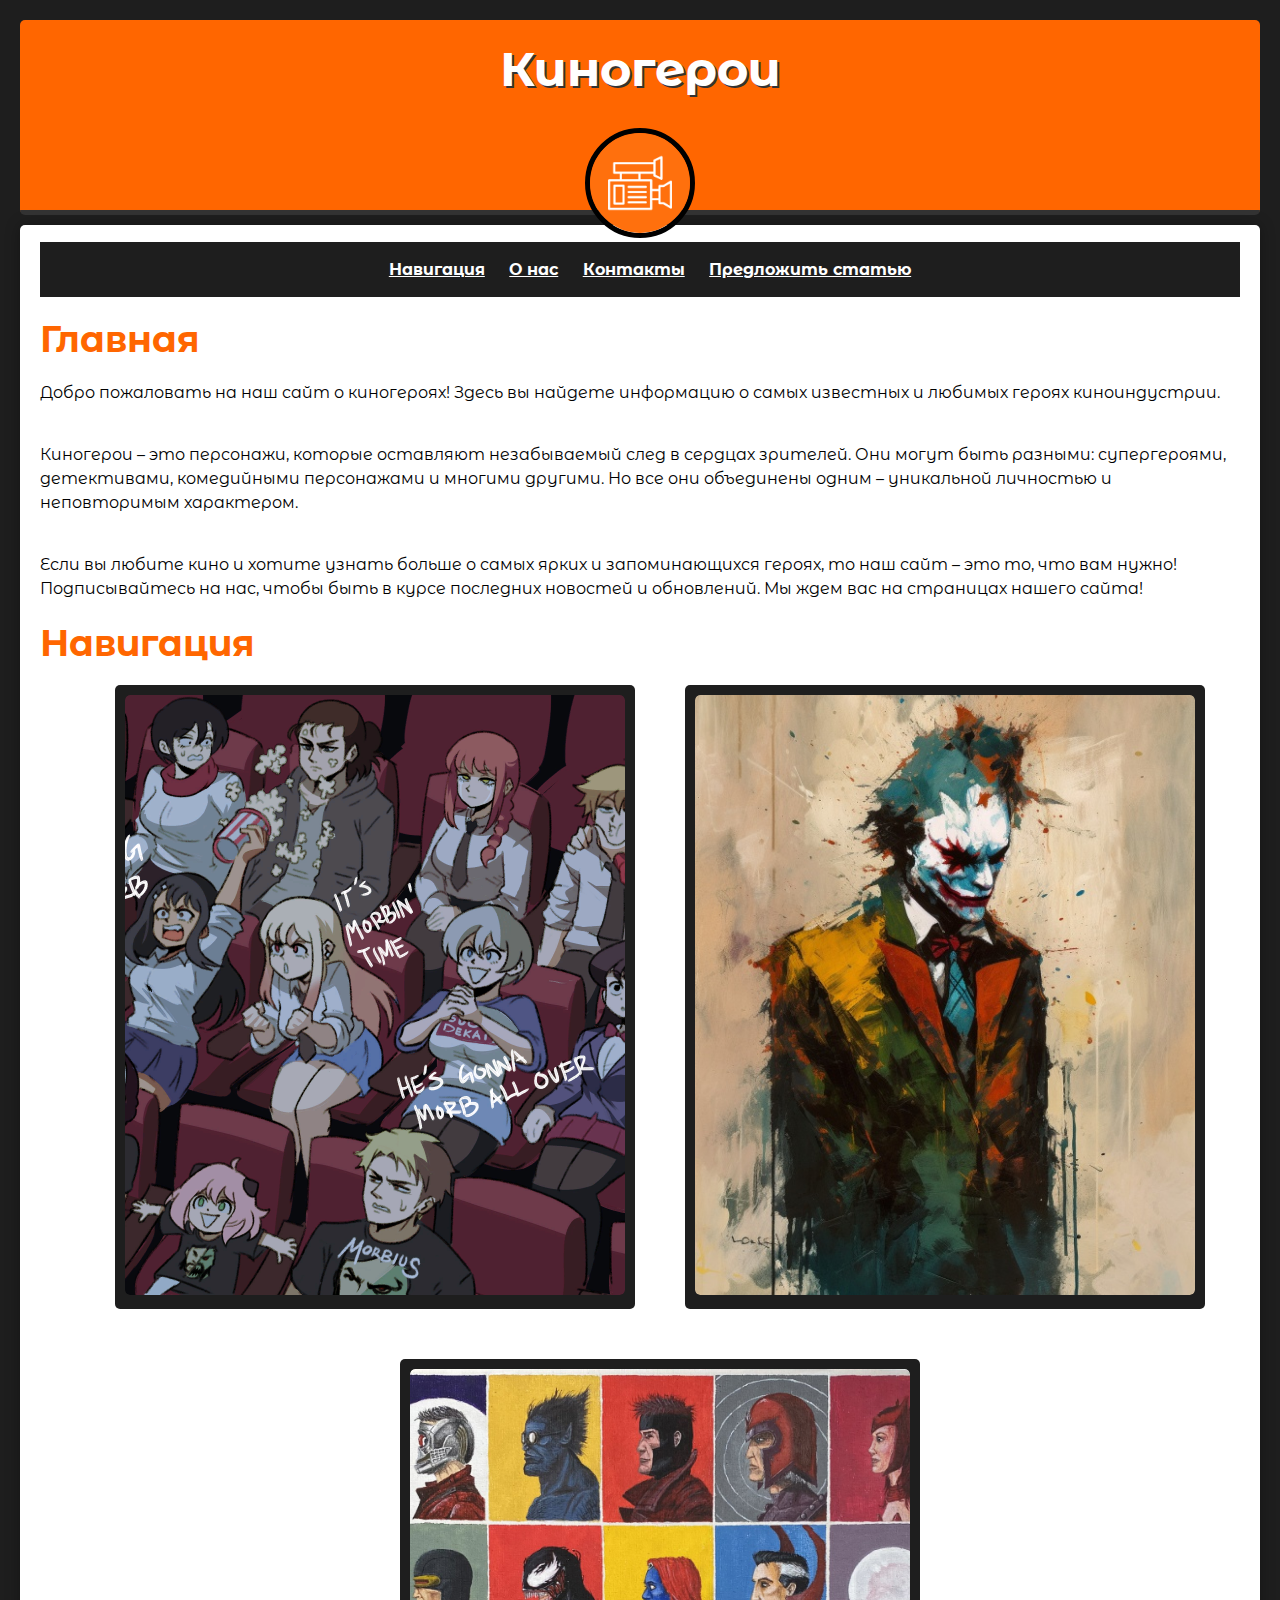
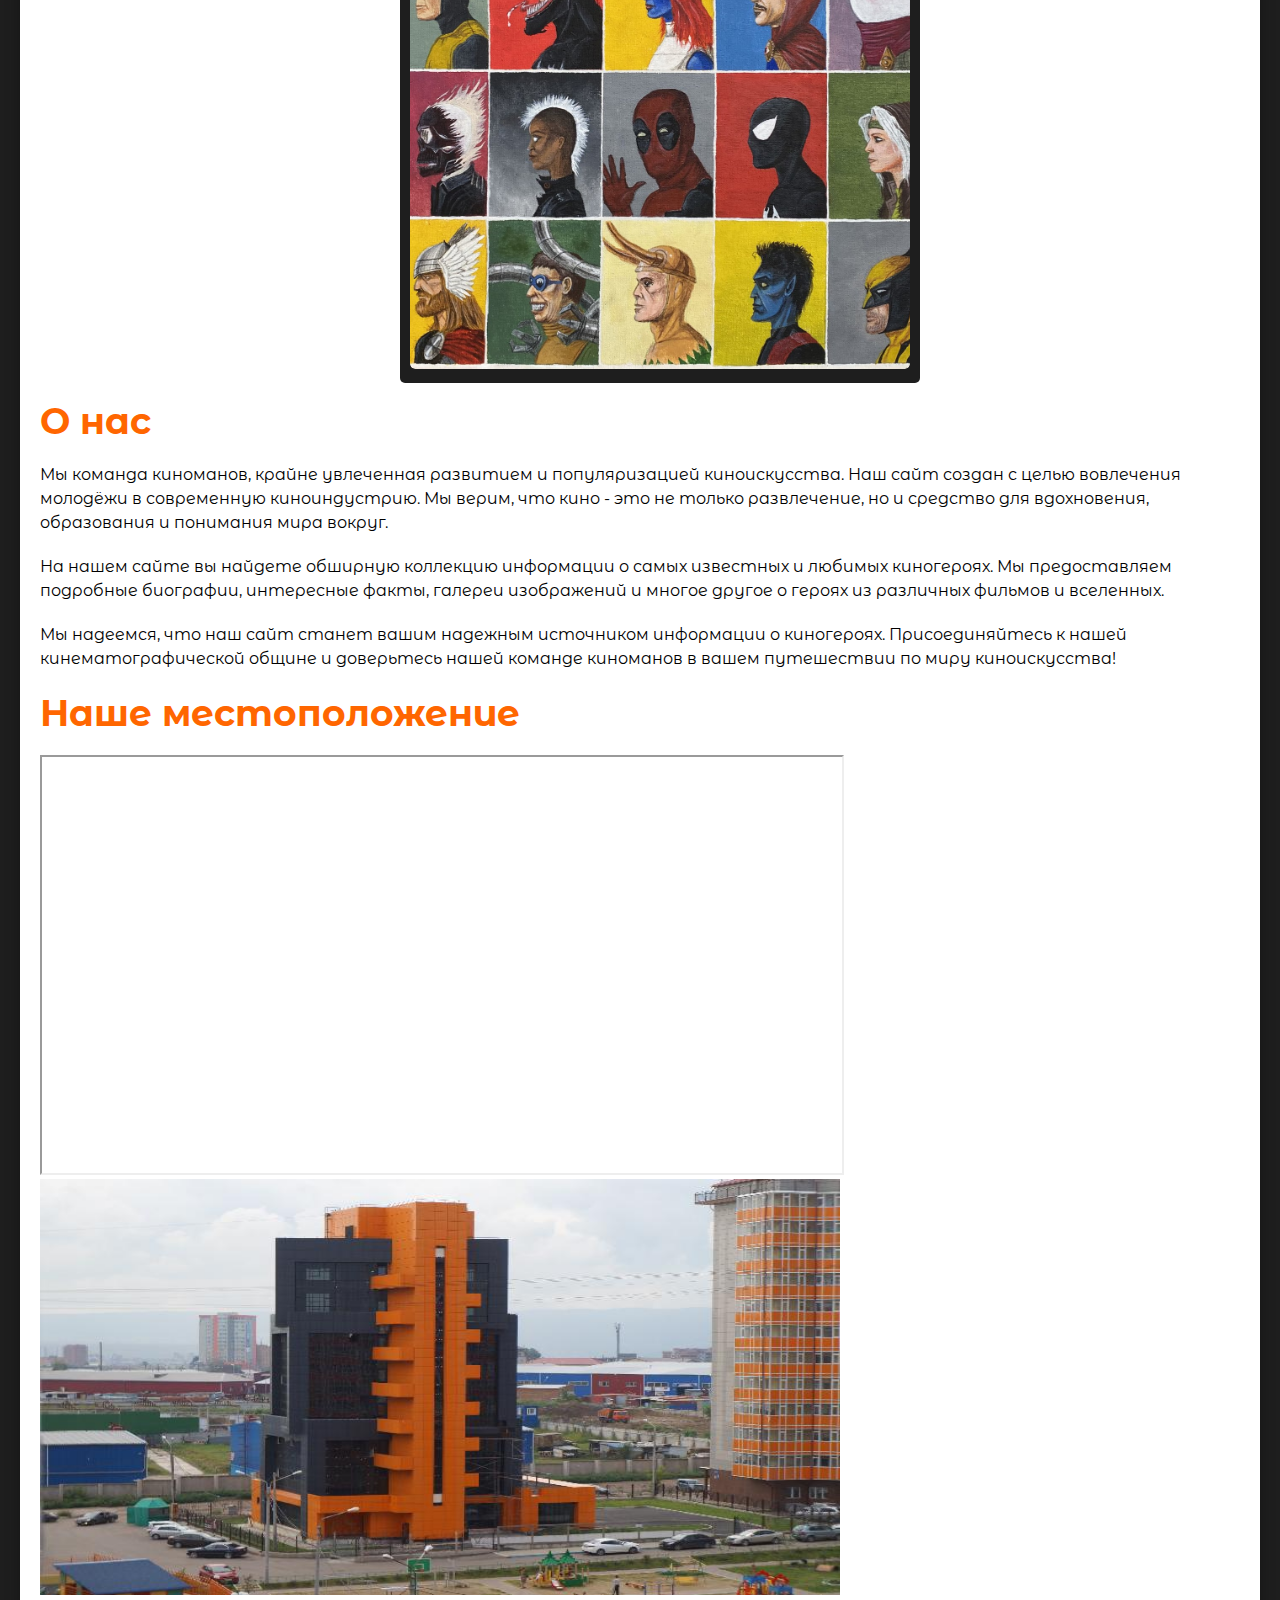
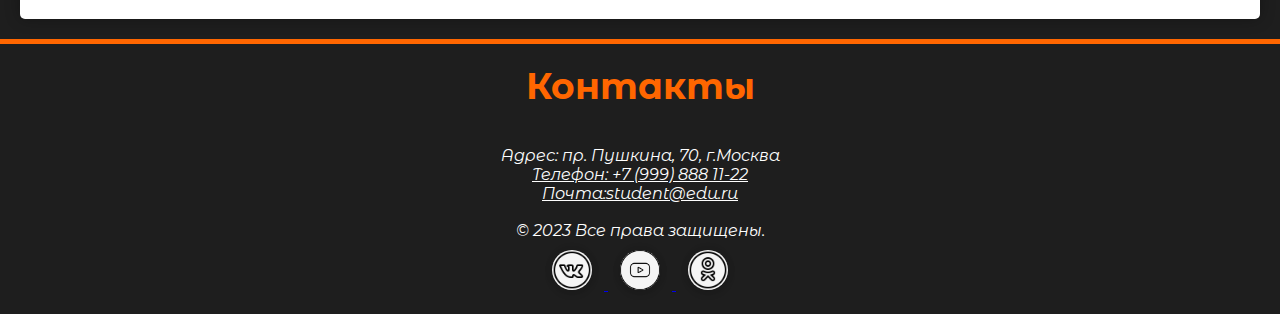
<file: index.html>
<!DOCTYPE html>
<html lang="ru">
<head>
    <meta charset="UTF-8">
    <link rel ="stylesheet" href="css/index.css">
    <link rel="icon" href="img/icons/logo.png" type="image/png">
    <link rel="preconnect" href="https://fonts.googleapis.com">
    <link rel="preconnect" href="https://fonts.gstatic.com" crossorigin>
    <link href="https://fonts.googleapis.com/css2?family=Montserrat+Alternates:wght@300&display=swap" rel="stylesheet">
    <title>Киногерои</title>
</head>
<body>
    <header>
        <h1> <a name = "Main"> Киногерои</a></h1>
        <img src = "img/icons/logo.png">
        <nav>
            <ul>
                <li><a href="#Movie heroes">Навигация</a></li>
                <li><a href="#About us">О нас</a></li>
                <li><a href="#Contacts">Контакты</a></li>
                <li><a href="NewForm.html">Предложить статью</a></li>
            </ul>
        </nav>
    </header>
    <main>
        <br>
        <br>
        <br>
        <br>
        <section>
            <h2> Главная </h2>
            <p> Добро пожаловать на наш сайт о киногероях! Здесь вы найдете информацию о самых известных и любимых героях киноиндустрии.</p>
            <br>
            <p>Киногерои – это персонажи, которые оставляют незабываемый след в сердцах зрителей. Они могут быть разными: супергероями, детективами, комедийными персонажами и многими другими. Но все они объединены одним – уникальной личностью и неповторимым характером.</p>
            <br>
            <p>Если вы любите кино и хотите узнать больше о самых ярких и запоминающихся героях, то наш сайт – это то, что вам нужно! Подписывайтесь на нас, чтобы быть в курсе последних новостей и обновлений. Мы ждем вас на страницах нашего сайта!</p>
        </section>
        <h2 name="Movie heroes"><a name="Movie heroes">Навигация</a></h2>
        <section>
            <div class="movie-list">
                <ul>
                    <li>
                        <article class="card">
                            <img src="img/pictures/Forum.png" alt="Профессор Мориарти">
                            <div class="card-description">
                                <h3>Форум</h3>
                                <p>На нашем real-time форуме вы найдёте сотни киноманов-единомышленников. Присоединяйтесь!</p>
                                <a href="Forum.html">На форум</a>
                            </div>
                        </article>
                    </li>
                    <li>
                        <article class="card">
                            <img src="img/pictures/Jokerprev.jpg" alt="Форум">
                            <div class="card-description">
                                <h3>Джокер</h3>
                                <p>Безумный маньяк, кровавый убийца или герой не брезгующий запачкать руки в крови.</p>
                                <a href="Joker.html">К статье</a>
                            </div>
                        </article>
                    </li>
                    <li>
                        <article class="card">
                            <img src="img/pictures/Galery.jpg" alt="Безумный Макс">
                            <div class="card-description">
                                <h3>Галерея</h3>
                                <p>Посетите нашу галерею и насладитесь самыми красочными кадрами с вашими любимыми киногероями.</p>
                                <a href="Galery.html">В галерею</a>
                            </div>
                        </article>
                    </li>
                </ul>
            </div>
        </section>
        <section>
            <h2> <a name = "About us"> О нас</a></h2>
            <article>
                <p>Мы команда киноманов, крайне увлеченная развитием и популяризацией киноискусства. Наш сайт создан с целью вовлечения молодёжи в современную киноиндустрию. Мы верим, что кино - это не только развлечение, но и средство для вдохновения, образования и понимания мира вокруг.</p>
            </article>
            <article>
                <p>На нашем сайте вы найдете обширную коллекцию информации о самых известных и любимых киногероях. Мы предоставляем подробные биографии, интересные факты, галереи изображений и многое другое о героях из различных фильмов и вселенных.</p>
            </article>
            <article>
                <p>Мы надеемся, что наш сайт станет вашим надежным источником информации о киногероях. Присоединяйтесь к нашей кинематографической общине и доверьтесь нашей команде киноманов в вашем путешествии по миру киноискусства!</p>
            </article>
        </section>
        <div class="location-block">
            <section>
                <h2> Наше местоположение</h2>
                <iframe src="https://www.google.com/maps/embed?pb=!1m18!1m12!1m3!1d2996.269562729913!2d-73.98680638458323!3d40.758966279325604!2m3!1f0!2f0!3f0!3m2!1i1024!2i768!4f13.1!3m3!1m2!1s0x89c25902aaa1cf45%3A0x3fdd74769d275dfd!2sEmpire%20State%20Building!5e0!3m2!1sen!2sus!4v1658350966928!5m2!1sen!2sus"></iframe>
                <img src="img/pictures/office.jpg">
            </section>
        </div>
        <div id="notification">
            <button id="closeBtn">&times;</button>
            <p>О ком нам ещё написать?</p>
            <button id="articleBtn">Предложить статью</button>
        </div>
    </main>

    <footer>
        <h2> <a name = "Contacts"> Контакты</a></h2>
        <br>
        <address>
            <a>Адрес: пр. Пушкина, 70, г.Москва</a>
            <br>
            <a href = "tel:+79998881122"> Телефон: +7 (999) 888 11-22</a>
            <br>
            <a href = "mailto:student@edu.ru">Почта:student@edu.ru</a>
            <br>
            <br>
            <a>© 2023 Все права защищены.</a>
        </address>
        <div class="containeri">
            <a href="https://vk.com/">
                <div class="icon">
                    <img src="img/icons/vkicon.png" width="40" height="40">
                </div>
            </a>
            <a href="https://www.youtube.com/">
                <div class="icon">
                    <img src="img/icons/youtubeicon.png" width="40" height="40">
                </div>
            </a>
            <a href="https://ok.ru/">
                <div class="icon">
                    <img src="img/icons/okicon.png" width="40" height="40">
                </div>
            </a>
        </div>
    </footer>
    <script src ="js/index.js"></script>
</body>
</html>
</file>
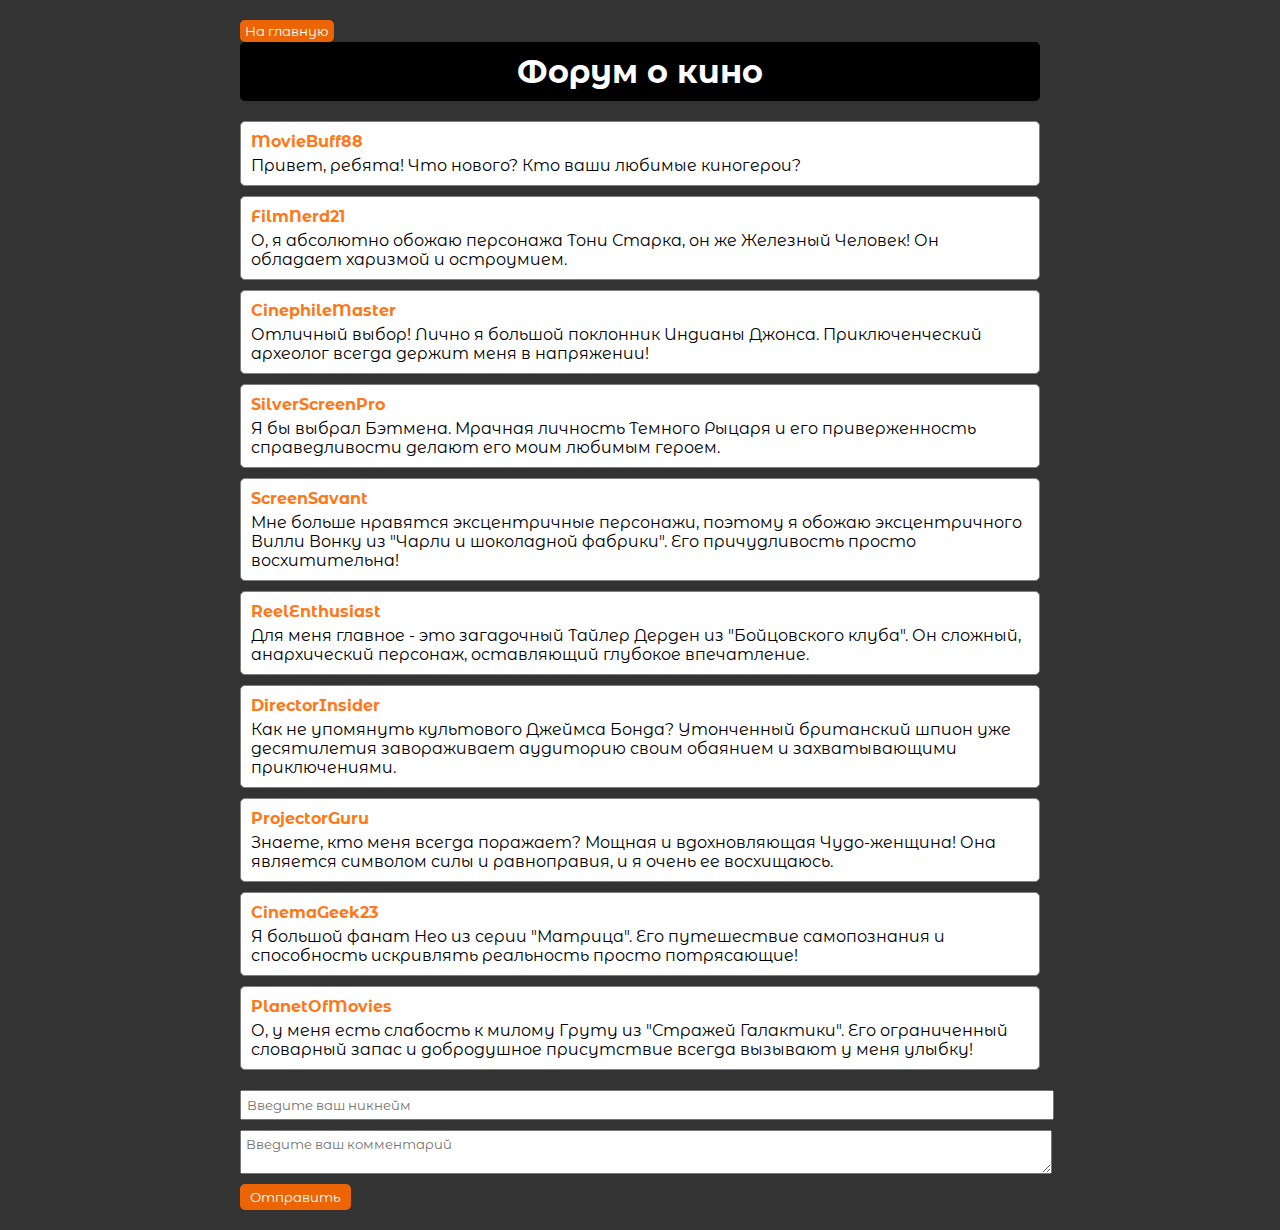
<file: Forum.html>
<!DOCTYPE html>
<html lang="ru">
<head>
    <meta charset="UTF-8">
    <link rel ="stylesheet" href="css/Forum.css">
    <link rel="icon" href="img/icons/logo.png" type="image/png">
    <link rel="preconnect" href="https://fonts.googleapis.com">
    <link rel="preconnect" href="https://fonts.gstatic.com" crossorigin>
    <link href="https://fonts.googleapis.com/css2?family=Montserrat+Alternates:wght@300&display=swap" rel="stylesheet">
    <title>Киногерои: Форум</title>
</head>
<body>
<div class="forum-container">
    <div class="navigation">
        <a href="index.html"><button>На главную</button></a>
    </div>
    <h1>Форум о кино</h1>

    <div class="messages">
        <div class="message">
            <div class="username">MovieBuff88</div>
            <div class="content">Привет, ребята! Что нового? Кто ваши любимые киногерои?</div>
        </div>
        <div class="message">
            <div class="username">FilmNerd21</div>
            <div class="content">О, я абсолютно обожаю персонажа Тони Старка, он же Железный Человек! Он обладает харизмой и остроумием.</div>
        </div>
        <div class="message">
            <div class="username">CinephileMaster</div>
            <div class="content">Отличный выбор! Лично я большой поклонник Индианы Джонса. Приключенческий археолог всегда держит меня в напряжении!</div>
        </div>
        <div class="message">
            <div class="username">SilverScreenPro</div>
            <div class="content">Я бы выбрал Бэтмена. Мрачная личность Темного Рыцаря и его приверженность справедливости делают его моим любимым героем. </div>
        </div>
        <div class="message">
            <div class="username">ScreenSavant</div>
            <div class="content">Мне больше нравятся эксцентричные персонажи, поэтому я обожаю эксцентричного Вилли Вонку из "Чарли и шоколадной фабрики". Его причудливость просто восхитительна! </div>
        </div>
        <div class="message">
            <div class="username">ReelEnthusiast</div>
            <div class="content">Для меня главное - это загадочный Тайлер Дерден из "Бойцовского клуба". Он сложный, анархический персонаж, оставляющий глубокое впечатление. </div>
        </div>
        <div class="message">
            <div class="username">DirectorInsider</div>
            <div class="content">Как не упомянуть культового Джеймса Бонда? Утонченный британский шпион уже десятилетия завораживает аудиторию своим обаянием и захватывающими приключениями.</div>
        </div>
        <div class="message">
            <div class="username">ProjectorGuru</div>
            <div class="content">Знаете, кто меня всегда поражает? Мощная и вдохновляющая Чудо-женщина! Она является символом силы и равноправия, и я очень ее восхищаюсь.</div>
        </div>
        <div class="message">
            <div class="username">CinemaGeek23</div>
            <div class="content">Я большой фанат Нео из серии "Матрица". Его путешествие самопознания и способность искривлять реальность просто потрясающие! </div>
        </div>
        <div class="message">
            <div class="username">PlanetOfMovies</div>
            <div class="content">О, у меня есть слабость к милому Груту из "Стражей Галактики". Его ограниченный словарный запас и добродушное присутствие всегда вызывают у меня улыбку! </div>
        </div>
    </div>

    <div class="comment-form">
        <input type="text" placeholder="Введите ваш никнейм" id="username">
        <textarea placeholder="Введите ваш комментарий" id="comment"></textarea>
        <button onclick="submitComment()">Отправить</button>
    </div>
</div>
</body>
<script src="js/Forum.js"></script>
</html>
</file>
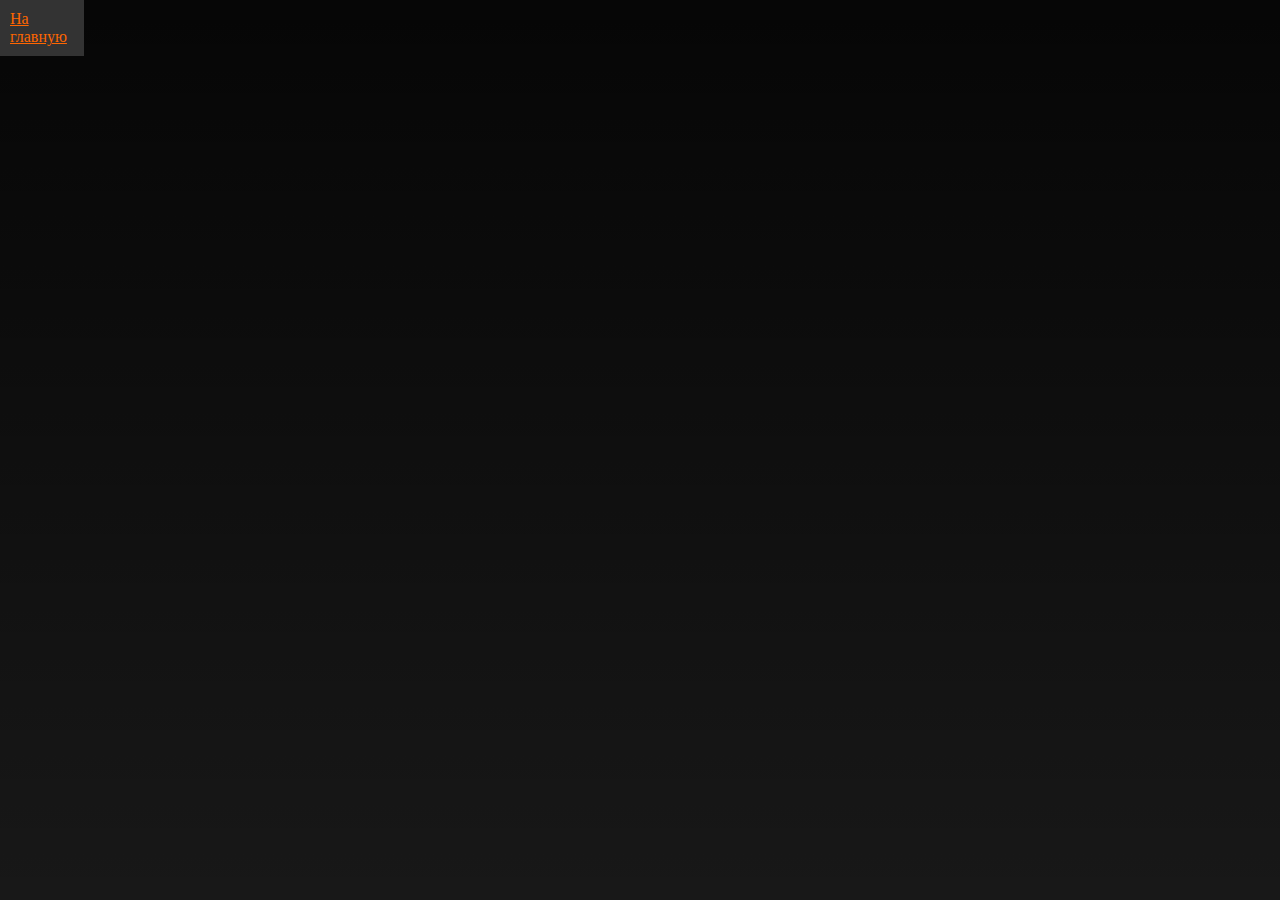
<file: Galery.html>
<!DOCTYPE html>
<html lang="en">
<head>
    <meta charset="UTF-8">
    <link rel ="stylesheet" href="css/Galery.css">
    <link rel="icon" href="img/icons/logo.png" type="image/png">
    <link rel="preconnect" href="https://fonts.googleapis.com">
    <link rel="preconnect" href="https://fonts.gstatic.com" crossorigin>
    <link href="https://fonts.googleapis.com/css2?family=Montserrat+Alternates:wght@300&display=swap" rel="stylesheet">
    <title>Киногерои: Галерея</title>
</head>
<body>
    <div class="container">
        <div class="sticky">
            <a href="index.html">На главную</a>
        </div>
        <section>
            <h1>Безумный Макс</h1>
        </section>
        <section>
            <h1>Сталкер</h1>
        </section>
        <section>
            <h1>Витька Чеснок</h1>
        </section>
        <section>
            <h1>Драйвер</h1>
        </section>
    </div>
</body>
<script src = "js/Galery.js"></script>
</html>
</file>
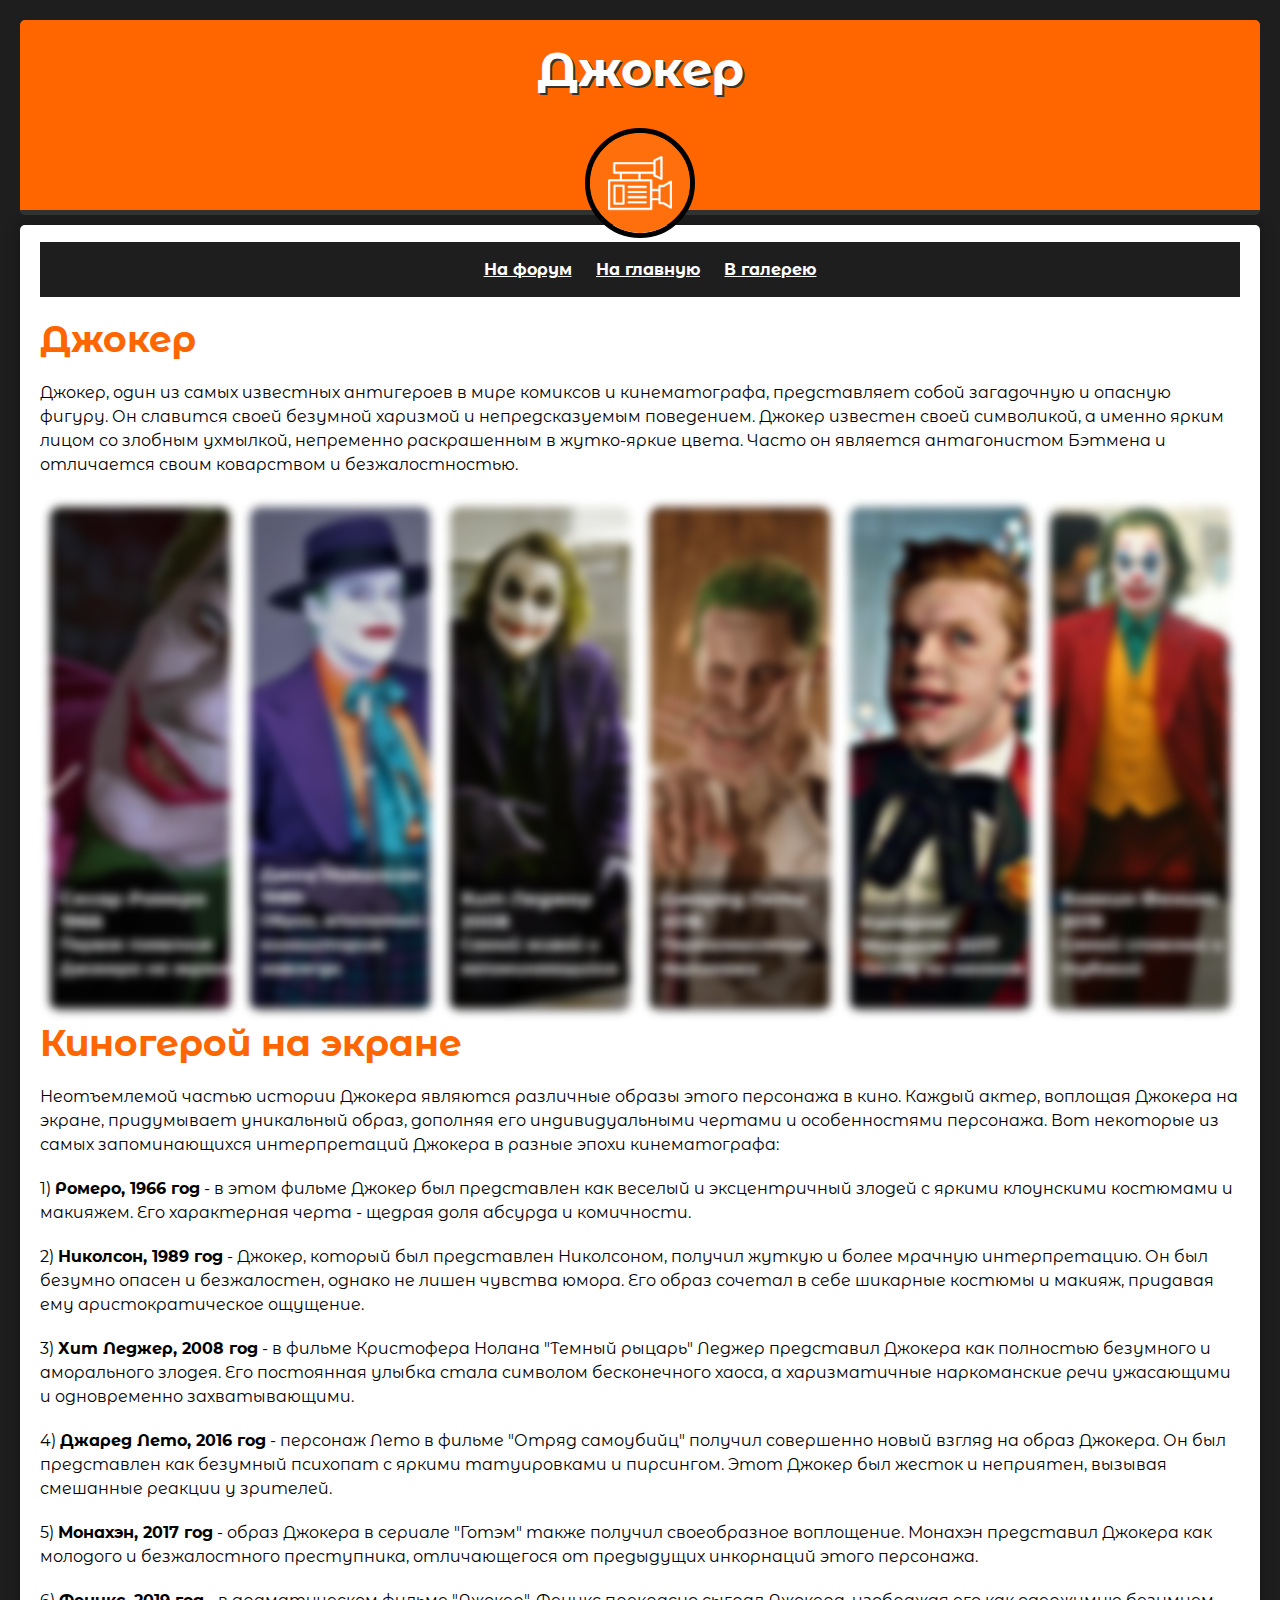
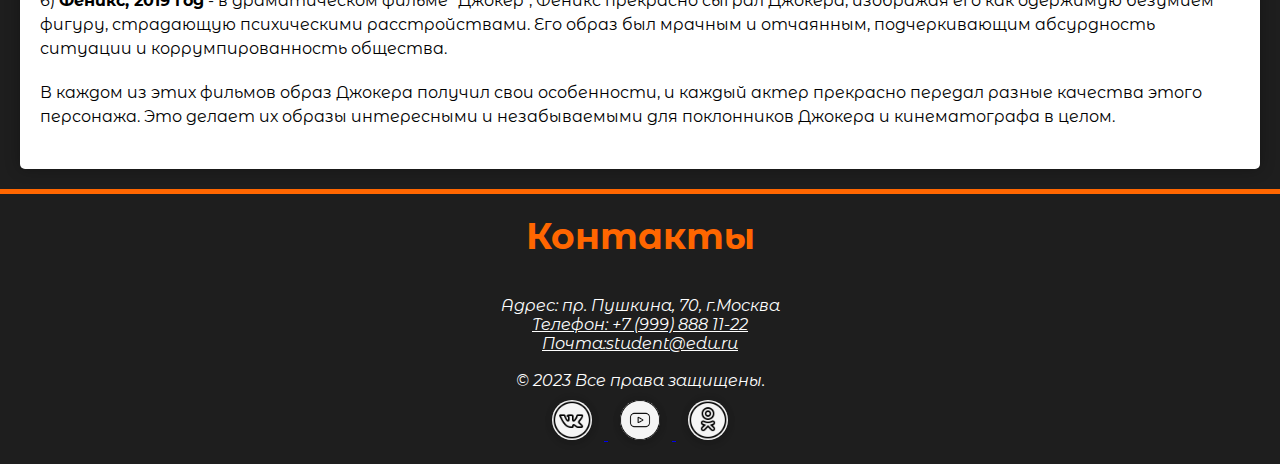
<file: Joker.html>
<!DOCTYPE html>
<html lang="en">
<head>
    <meta charset="UTF-8">
    <link rel ="stylesheet" href="css/Joker.css">
    <link rel="icon" href="img/icons/logo.png" type="image/png">
    <link rel="preconnect" href="https://fonts.googleapis.com">
    <link rel="preconnect" href="https://fonts.gstatic.com" crossorigin>
    <link href="https://fonts.googleapis.com/css2?family=Montserrat+Alternates:wght@300&display=swap" rel="stylesheet">
    <title>Киногерои: Джокер</title>
</head>
<body>
    <header>
        <h1> <a name = "Main">Джокер</a></h1>
        <img src = "img/icons/logo.png">
        <nav>
            <ul>
                <li><a href="Forum.html">На форум</a></li>
                <li><a href="index.html">На главную</a></li>
                <li><a href="Galery.html">В галерею</a></li>
            </ul>
        </nav>
    </header>
    <main>
        <br>
        <br>
        <br>
        <br>
        <section>
            <h2>Джокер</h2>
            <p>Джокер, один из самых известных антигероев в мире комиксов и кинематографа, представляет собой загадочную и опасную фигуру. Он славится своей безумной харизмой и непредсказуемым поведением. Джокер известен своей символикой, а именно ярким лицом со злобным ухмылкой, непременно раскрашенным в жутко-яркие цвета. Часто он является антагонистом Бэтмена и отличается своим коварством и безжалостностью.</p>
        </section>
        <section>
            <div class="card-container">
                <div class="card">
                    <img src="img/pictures/Joker1966.jpg" alt="Сесар Ромеро" class="card-image">
                    <div class="card-content">
                        <h3>Сесар Ромеро 1966</h3>
                        <p>Первое появлние Джокера на экране</p>
                    </div>
                </div>
                <div class="card">
                    <img src="img/pictures/Joker1989.jpg" alt="Джек Николсон" class="card-image">
                    <div class="card-content">
                        <h3>Джек Николсон 1989</h3>
                        <p>Образ, вписанный в киноисторию навсегда</p>
                    </div>
                </div>
                <div class="card">
                    <img src="img/pictures/Joker2008.jpg" alt="Хит Леджер" class="card-image">
                    <div class="card-content">
                        <h3>Хит Леджер 2008</h3>
                        <p>Самый живой и запоминающийся</p>
                    </div>
                </div>
                <div class="card">
                    <img src="img/pictures/Joker2016.jpg" alt="Джаред Лето" class="card-image">
                    <div class="card-content">
                        <h3>Джаред Лето 2016</h3>
                        <p>Переосмысление персонажа</p>
                    </div>
                </div>
                <div class="card">
                    <img src="img/pictures/Joker2017.jpg" alt="Кэмерон Монахэн" class="card-image">
                    <div class="card-content">
                        <h3>Кэмерон Монахэн 2017</h3>
                        <p>Отход он канонов</p>
                    </div>
                </div>
                <div class="card">
                    <img src="img/pictures/Joker2019.jpg" alt="Хоакин Феникс" class="card-image">
                    <div class="card-content">
                        <h3>Хоакин Феникс 2019</h3>
                        <p>Самый сложный и глубокий</p>
                    </div>
                </div>
            </div>
        </section>
        <section>
            <h2>Киногерой на экране</h2>
            <p>
                Неотъемлемой частью истории Джокера являются различные образы этого персонажа в кино. Каждый актер, воплощая Джокера на экране, придумывает уникальный образ, дополняя его индивидуальными чертами и особенностями персонажа. Вот некоторые из самых запоминающихся интерпретаций Джокера в разные эпохи кинематографа:
            </p>
            <p>
                1) <strong>Ромеро, 1966 год</strong> - в этом фильме Джокер был представлен как веселый и эксцентричный злодей с яркими клоунскими костюмами и макияжем. Его характерная черта - щедрая доля абсурда и комичности.
            </p>
            <p>
                2) <strong>Николсон, 1989 год</strong> - Джокер, который был представлен Николсоном, получил жуткую и более мрачную интерпретацию. Он был безумно опасен и безжалостен, однако не лишен чувства юмора. Его образ сочетал в себе шикарные костюмы и макияж, придавая ему аристократическое ощущение.
            </p>
            <p>
                3) <strong>Хит Леджер, 2008 год</strong> - в фильме Кристофера Нолана "Темный рыцарь" Леджер представил Джокера как полностью безумного и аморального злодея. Его постоянная улыбка стала символом бесконечного хаоса, а харизматичные наркоманские речи ужасающими и одновременно захватывающими.
            </p>
            <p>
                4) <strong> Джаред Лето, 2016 год</strong> - персонаж Лето в фильме "Отряд самоубийц" получил совершенно новый взгляд на образ Джокера. Он был представлен как безумный психопат с яркими татуировками и пирсингом. Этот Джокер был жесток и неприятен, вызывая смешанные реакции у зрителей.
            </p>
            <p>
                5) <strong>Монахэн, 2017 год</strong> - образ Джокера в сериале "Готэм" также получил своеобразное воплощение. Монахэн представил Джокера как молодого и безжалостного преступника, отличающегося от предыдущих инкорнаций этого персонажа.
            </p>
            <p>
                6) <strong>Феникс, 2019 год</strong> - в драматическом фильме "Джокер", Феникс прекрасно сыграл Джокера, изображая его как одержимую безумием фигуру, страдающую психическими расстройствами. Его образ был мрачным и отчаянным, подчеркивающим абсурдность ситуации и коррумпированность общества.
            </p>
            <p>
                В каждом из этих фильмов образ Джокера получил свои особенности, и каждый актер прекрасно передал разные качества этого персонажа. Это делает их образы интересными и незабываемыми для поклонников Джокера и кинематографа в целом.
            </p>
        </section>
    </main>
    <footer>
        <h2> <a name = "Contacts"> Контакты</a></h2>
        <br>
        <address>
            <a>Адрес: пр. Пушкина, 70, г.Москва</a>
            <br>
            <a href = "tel:+79998881122"> Телефон: +7 (999) 888 11-22</a>
            <br>
            <a href = "mailto:student@edu.ru">Почта:student@edu.ru</a>
            <br>
            <br>
            <a>© 2023 Все права защищены.</a>
        </address>
        <div class="containeri">
            <a href="https://vk.com/">
                <div class="icon">
                    <img src="img/icons/vkicon.png" width="40" height="40">
                </div>
            </a>
            <a href="https://www.youtube.com/">
                <div class="icon">
                    <img src="img/icons/youtubeicon.png" width="40" height="40">
                </div>
            </a>
            <a href="https://ok.ru/">
                <div class="icon">
                    <img src="img/icons/okicon.png" width="40" height="40">
                </div>
            </a>
        </div>
    </footer>
</body>
<script src ="js/Joker.js"></script>
</html>
</file>
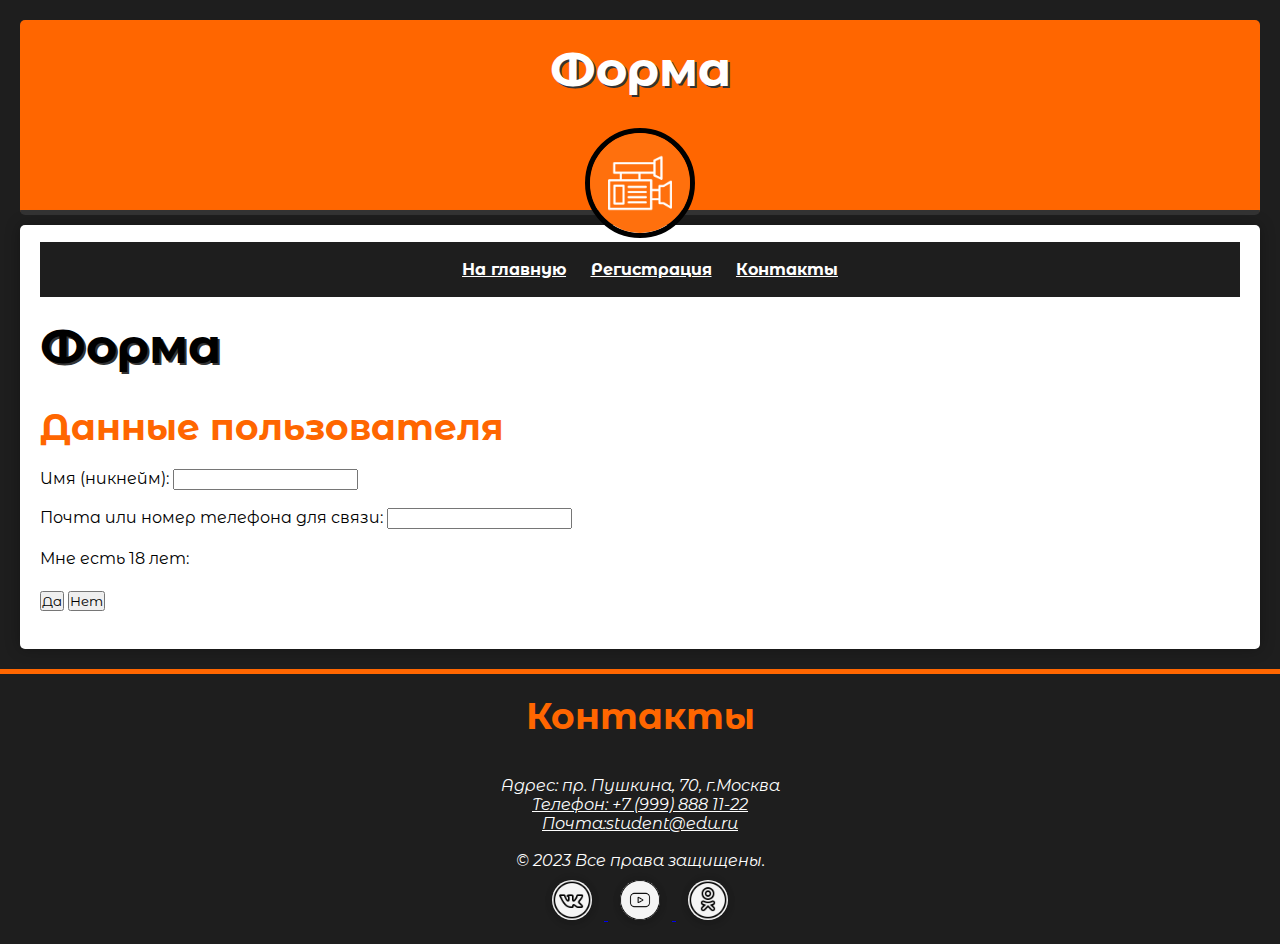
<file: NewForm.html>
<!DOCTYPE html>
<html lang="en">
<head>
    <meta charset="UTF-8">
    <link rel ="stylesheet" href="css/NewForm.css">
    <link rel="icon" href="img/icons/logo.png" type="image/png">
    <link rel="preconnect" href="https://fonts.googleapis.com">
    <link rel="preconnect" href="https://fonts.gstatic.com" crossorigin>
    <link href="https://fonts.googleapis.com/css2?family=Montserrat+Alternates:wght@300&display=swap" rel="stylesheet">
    <title>Киногерои: Форма</title>
    <script src="https://code.jquery.com/jquery-3.6.0.min.js"></script>
    <script src ="js/NewForm.js"></script>
</head>
    <body>
        <header>
            <h1> <a name = "Main">Форма</a></h1>
            <img src = "img/icons/logo.png">
            <nav>
                <ul>
                    <li><a href="index.html">На главную</a></li>
                    <li><a href="#Reg">Регистрация</a></li>
                    <li><a href="#Contacts">Контакты</a></li>
                </ul>
            </nav>
        </header>
    <main>
        <br>
        <br>
        <br>
        <br>
        <h1>Форма</h1>

        <section>
            <h2><a name = "Reg">Данные пользователя</a></h2>
            <label for="name-input">Имя (никнейм):</label>
            <input type="text" id="name-input"> <br><br>

            <label for="contact-input">Почта или номер телефона для связи:</label>
            <input type="text" id="contact-input"> <br><br>

            <p>Мне есть 18 лет:</p>
            <button id="confirm-yes">Да</button>
            <button id="confirm-no">Нет</button> <br><br>
        </section>
        <section>
            <div class="hidden-content">
                <h2>Анкета киногероя</h2>
                <label for="character-input">Киногерой:</label>
                <input type="text" id="character-input"> <br><br>

                <label for="bio-input">Комментарий:</label>
                <textarea id="bio-input" class="large-textarea"></textarea> <br><br>

                <body onload="createCaptcha()">
                <form onsubmit="validateCaptcha()">
                    <div id="captcha">
                    </div>
                    <input type="text" placeholder="Captcha" id="cpatchaTextBox"/>
                    <button type="submit">Отправить предложение</button>
                </form>
                </body>
            </div>


            <div class="access-denied" style="color: rgba(255,105,0,0.91);">
                Доступ запрещен!
            </div>
        </section>
    </main>
    <footer>
        <h2> <a name = "Contacts"> Контакты</a></h2>
        <br>
        <address>
            <a>Адрес: пр. Пушкина, 70, г.Москва</a>
            <br>
            <a href = "tel:+79998881122"> Телефон: +7 (999) 888 11-22</a>
            <br>
            <a href = "mailto:student@edu.ru">Почта:student@edu.ru</a>
            <br>
            <br>
            <a>© 2023 Все права защищены.</a>
        </address>
        <div class="containeri">
            <a href="https://vk.com/">
                <div class="icon">
                    <img src="img/icons/vkicon.png" width="40" height="40">
                </div>
            </a>
            <a href="https://www.youtube.com/">
               <div class="icon">
                   <img src="img/icons/youtubeicon.png" width="40" height="40">
               </div>
            </a>
            <a href="https://ok.ru/">
               <div class="icon">
                   <img src="img/icons/okicon.png" width="40" height="40">
               </div>
            </a>
        </div>
        </footer>
    </body>
</html>
</file>
<file: css/index.css>
body, h1, h2, h3, p, aside, a{
    margin: 0;
    padding: 0;
    font-family: 'Montserrat Alternates', sans-serif;
}

body {
    background-color: #1e1e1e;
    font-family: Arial, sans-serif;
}

header {
    border-radius: 5px;
    background-color: #ff6600;
    color: #fff;
    padding:20px;
    margin: 20px 20px 10px 20px;
    text-align: center;
    border-bottom: 5px solid #333;
    top: 0;
    height: 150px;
}

header img {
    width: 100px;
    height: 100px;
    border-radius: 50%;
    border: 5px solid #000000;
}

nav {
    position: sticky;
    top: 0;
    display: flex;
    padding: 10px;
    margin: 0;
    text-decoration: none;
    list-style: none;
    justify-content: center;
    align-items: center;
    height: 35px;
    background-color: #1e1e1e;
}

nav ul {
    list-style-type: none;
}

nav ul li {
    display: inline;
    margin-right: 20px;
}

nav ul li a {
    color: #fff;
    font-weight: bold;
}

.movie-list{
    justify-content: center;
    gap: 50px;
    flex-wrap: wrap;
    border-radius: 5px;
}
.movie-list ul {
    list-style-type: none;
    display: flex;
    justify-content: center;
    gap: 50px;
    flex-wrap: wrap;
}

.movie-list li{
    background: #1e1e1e;
    border-radius: 5px;
}

main {
    margin: 10px 20px 20px 20px;
    padding: 20px;
    background-color: #fff;
    border-radius: 5px;
    box-shadow: 0 0 15px rgba(0,0,0,0.3);
}

h1 {
    font-size: 48px;
    margin-bottom: 30px;
    text-shadow: 2px 2px #333;
}

h2 {
    font-size: 36px;
    margin-bottom: 20px;
    color: #ff6600;
}

p {
    margin-bottom: 20px;
    line-height: 1.5em;
}

footer {
    clear: both;
    background-color: #1e1e1e;
    color: #fff;
    text-align: center;
    padding: 20px;
    border-top: 5px solid #ff6600;

}

address a {
    color: #fff;
}

header a img {
    width: 50px;
    height: 50px;
    top: 10px;
    right: 20px;
}

.movie-list .card {
    display: inline-block;
    width: 500px;
    height: 600px;
    margin: 10px;
    position: relative;
    overflow: hidden;
    border-radius: 5px;
}

.movie-list .card img {
    width: 100%;
    height: 100%;
    object-fit: cover;
    transition: transform 0.3s;
    border-radius: 5px;
}

.movie-list .card-description {
    position: absolute;
    bottom: 0;
    left: 0;
    width: 100%;
    padding: 10px;
    background-color: rgba(0, 0, 0, 0.7);
    color: #fff;
    transition: transform 0.3s;
}

.movie-list .card h3 {
    margin: 20px 0 10px 0;
}

.movie-list .card p {
    margin-bottom: 20px;
}

.movie-list .card a {
    display: inline-block;
    padding: 10px 20px;
    background: #ffffff;
    color: #000000;
    text-decoration: none;
    border-radius: 5px;
    transition: background 0.3s ease-in-out, color 0.3s ease-in-out;
}

.containeri {
    width: auto;
    height: auto;
    top: 50%;
    left: 50%;
    margin-top: 10px;
}

.icon {
    display: inline-block;
    cursor: pointer;
    width: 40px;
    height: 40px;
    background-color: #f5f5f5;
    box-shadow: 0 3px 9px rgba(0, 0, 0, 0.12), 0 -1px 8px rgba(0, 0, 0, 0.08);
    margin: 0px 12px;
    transition: 0.7s;
    border-radius: 60px;
    align-items: center;

}
.icon:nth-child(2) i {
    color: #ff0000;
}

.icon:nth-child(3) i {
    color: #ff6900;
}
.icon i {
    position: relative;
    left: 50%;
    top: 50%;
    transform: translate(-50%, -50%);
    font-size: 55px;
    color: rgba(255, 105, 0, 0.82);
    transition: 0.7s;
}

.location-block {
    display: flex;
    align-items: center;
}

.location-block iframe,
.location-block img {
    flex: 1;
    height: 416px;
    width: 800px;
}

#notification {
    position: fixed;
    top: -110px;
    right: 30px;
    background-color: rgba(255, 105, 0, 0.81);
    padding: 10px;
    box-shadow: 0 0 5px rgb(30, 30, 30), 0 0 0 3px #000;
    display: none;
    border-radius: 5px;
    transition: top 0.5s;
}

#notification p {
    margin: 0;
    font-size: 14px;
    padding-right: 30px;
}

#closeBtn {
    position: absolute;
    top: 5px;
    right: 5px;
    border: none;
    background: none;
    font-size: 25px;
    cursor: pointer;
}

#articleBtn {
    margin-top: 10px;
    font-size: 14px;
    background-color: rgb(255, 255, 255);
    font-family: 'Montserrat Alternates', sans-serif;
    border-radius: 5px;
    box-shadow: 0 0 0 1px #000;
}

@media(hover:hover){
    .movie-list .card a:hover {
        background: #000000;
        color: #ffffff;
    }
    .movie-list .card:hover img {
        transform: scale(1.2);
    }
    .movie-list .card:hover .card-description {
        transform: translateY(0);
    }
    .movie-list .card-description {
        transform: translateY(100%);
    }
    .icon:nth-child(2):hover {
        background-color: #ff0000;
    }
    .icon:nth-child(3):hover {
        background-color: #ff6900;
    }
    .icon:hover {
        transition: 0.7s;
        background-color: rgba(255, 105, 0, 0.91);
        -webkit-animation: shadow-pop-tr 0.4s cubic-bezier(0.47, 0, 0.745, 0.715) both;
        animation: shadow-pop-tr 0.4s cubic-bezier(0.47, 0, 0.745, 0.715) both;
    }
    .icon:hover i {
        color: #fff;
        transition: 0.7s;
    }
}
</file>
<file: css/Forum.css>
body, h1, h2, h3, p, aside, a, button, textarea, input{
    margin: 0;
    padding: 0;
    font-family: 'Montserrat Alternates', sans-serif;
}

.forum-container {
    max-width: 800px;
    margin: 0 auto;
    padding: 20px;
}

body{
    background: #333333;
}

h1 {
    text-align: center;
    color: white;
    background-color: black;
    padding: 10px;
    border-radius: 5px;
}

.messages {
    margin-top: 20px;
}

.message {
    margin-bottom: 10px;
    border: 1px solid rgb(128, 128, 128);
    padding: 10px;
    background-color: white;
    border-radius: 5px;
}

.username {
    font-weight: bold;
    color: rgba(255, 105, 0, 0.91);
}

.content {
    margin-top: 5px;
}

.comment-form {
    margin-top: 20px;
}

.comment-form input,
.comment-form textarea {
    display: block;
    width: 100%;
    padding: 5px;
    margin-bottom: 10px;
}

.comment-form button {
    background-color: rgba(255, 105, 0, 0.91);
    color: white;
    padding: 5px 10px;
    border: none;
    cursor: pointer;
}

button{
    border-radius: 5px;
    padding: 3px 5px;
    border: none;
    color: white;
    background-color: rgba(255, 105, 0, 0.91);
}
</file>
<file: css/Galery.css>
@keyframes fadeIn
{
    0% { opacity: 0; }
    100% { opacity: 1; }
}
.fadeIn
{
    animation: fadeIn 2s ease-in forwards;
}
body {
    width: 100vw;
    height: 100vh;
    margin: 0;
    padding: 0;

    .container {
        width: 100%;
        height: 100%;
        scroll-snap-type: y mandatory;
        overflow-y: scroll;
        overflow-x: hidden;

        & section {
            display: flex;
            justify-content: center;
            align-items: center;
            width: 110vw;
            height: 110vh;
            scroll-snap-align: start;
            background-position: center;
            transition: background-position 0.5s ease-out;

            &:nth-of-type(1) {
                background-image: linear-gradient(rgba(0, 0, 0, 0.8), rgba(0, 0, 0, 0.08)), url("https://avatars.mds.yandex.net/get-kinopoisk-image/1773646/12776f88-26f2-4f34-85a4-3084550ef932/1920x");
                background-size: cover;
                background-position: center;
                background-color: rgb(28, 28, 28);
                color: white;
            }

            &:nth-of-type(2) {
                background-color: rgb(38, 38, 38);
                background-image: linear-gradient(rgba(0, 0, 0, 0.8), rgba(0, 0, 0, 0.08)), url("../img/pictures/Pic2.jpg");
                background-size: cover;
                background-position: center;
                background-color: rgb(38, 38, 38);
                color: white;
            }

            &:nth-of-type(3) {
                background-image: linear-gradient(rgba(0, 0, 0, 0.8), rgba(0, 0, 0, 0.08)), url("https://avatars.mds.yandex.net/get-kinopoisk-image/1900788/61a189f7-a83d-4600-9832-27dcd2b66fb4/1920x");
                background-size: cover;
                background-position: center;
                background-color: rgb(48, 48, 48);
                color: white;
            }

            &:nth-of-type(4) {
                background-image: linear-gradient(rgba(0, 0, 0, 0.8), rgba(0, 0, 0, 0.08)), url("../img/pictures/Pic4.jpg");
                background-size: cover;
                background-position: center;
                background-color: rgb(58, 58, 58);
                color: white;
            }

            & h1 {
                opacity: 0;
                font-family: Arial, Helvetica, sans-serif;
                font-size: 6em;
                text-align: center;
                text-transform: uppercase;
                letter-spacing: 0.25em;
            }
        }
    }
}

.sticky {
    position: sticky;
    top: 0;
    left: 0;
    background-color: #333333;
    padding: 10px;
    color: #ff6600;
    width: 5%;
}

a{
    color: #ff6600;
}

@media(max-width: 1000px){
    body{
        .container{
            & section{
                height: 50%;
            }
        }
    }
    .sticky{
        width: 10%;
    }
}
</file>
<file: css/Joker.css>
.card-container {
    display: flex;
}

.card {
    position: relative;
    flex: 1;
    margin: 10px;
    border-radius: 10px;
    overflow: hidden;
    filter: blur(5px);
    transition: filter 0.3s, box-shadow 0.3s;
}

.card:hover {
    filter: none;
    box-shadow: 0 0 10px rgba(0, 0, 0, 0.5);
}

.card.is-hovered {
    filter: none;
    box-shadow: none;
}

.card.is-hovered ~ .card {
    filter: blur(5px);
}

.card-image {
    width: 100%;
    height: 500px;
    object-fit: cover;
}

.card-content {
    position: absolute;
    bottom: 0;
    left: 0;
    width: 100%;
    padding: 10px;
    background-color: rgba(0, 0, 0, 0.5);
    color: white;
    font-weight: bold;
}

body, h1, h2, h3, p, aside, a, label, button{
    margin: 0;
    padding: 0;
    font-family: 'Montserrat Alternates', sans-serif;
}

body {
    background-color: #1e1e1e;
    font-family: Arial, sans-serif;
}

header {
    border-radius: 5px;
    background-color: #ff6600;
    color: #fff;
    padding:20px;
    margin: 20px 20px 10px 20px;
    text-align: center;
    border-bottom: 5px solid #333;
    top: 0;
    height: 150px;
}

header img {
    width: 100px;
    height: 100px;
    border-radius: 50%;
    border: 5px solid #000000;
}

nav {
    position: sticky;
    top: 0;
    display: flex;
    padding: 10px;
    margin: 0;
    text-decoration: none;
    list-style: none;
    justify-content: center;
    align-items: center;
    height: 35px;
    background-color: #1e1e1e;
}

nav ul {
    list-style-type: none;
}

nav ul li {
    display: inline;
    margin-right: 20px;
}

nav ul li a {
    color: #fff;
    font-weight: bold;
}

main {
    margin: 10px 20px 20px 20px;
    padding: 20px;
    background-color: #fff;
    border-radius: 5px;
    box-shadow: 0 0 15px rgba(0,0,0,0.3);
}

h1 {
    font-size: 48px;
    margin-bottom: 30px;
    text-shadow: 2px 2px #333;
}

h2 {
    font-size: 36px;
    margin-bottom: 20px;
    color: #ff6600;
}

p {
    margin-bottom: 20px;
    line-height: 1.5em;
}

.containeri {
    width: auto;
    height: auto;
    top: 50%;
    left: 50%;
    margin-top: 10px;
}

.icon {
    display: inline-block;
    cursor: pointer;
    width: 40px;
    height: 40px;
    background-color: #f5f5f5;
    box-shadow: 0 3px 9px rgba(0, 0, 0, 0.12), 0 -1px 8px rgba(0, 0, 0, 0.08);
    margin: 0px 12px;
    transition: 0.7s;
    border-radius: 60px;
    align-items: center;

}
.icon:nth-child(2) i {
    color: #ff0000;
}
.icon:nth-child(2):hover {
    background-color: #ff0000;
}
.icon:nth-child(3) i {
    color: #ff6900;
}
.icon:nth-child(3):hover {
    background-color: #ff6900;
}
.icon i {
    position: relative;
    left: 50%;
    top: 50%;
    transform: translate(-50%, -50%);
    font-size: 55px;
    color: rgba(255, 105, 0, 0.82);
    transition: 0.7s;
}
.icon:hover {
    transition: 0.7s;
    background-color: rgba(255, 105, 0, 0.91);
    -webkit-animation: shadow-pop-tr 0.4s cubic-bezier(0.47, 0, 0.745, 0.715) both;
    animation: shadow-pop-tr 0.4s cubic-bezier(0.47, 0, 0.745, 0.715) both;
}
.icon:hover i {
    color: #fff;
    transition: 0.7s;
}

.location-block {
    display: flex;
    align-items: center;
}

.location-block iframe,
.location-block img {
    flex: 1;
    height: 416px;
    width: 800px;
}

footer {
    clear: both;
    background-color: #1e1e1e;
    color: #fff;
    text-align: center;
    padding: 20px;
    border-top: 5px solid #ff6600;

}

address a {
    color: #fff;
}

a:hover {
    text-decoration: underline;
    color: #504c48;
}

@media(max-width: 1000px){
    .card-container{
        display: contents;
    }
    .card-image{
        height: 100%;
    }
    .card{
        filter: none;
    }
}
</file>
<file: css/NewForm.css>
.hidden-content, .access-denied {
    display: none;
}

.large-textarea {
    resize: both;
    overflow: auto;
    width: 300px;
    height: 200px;
}
body, h1, h2, h3, p, aside, a, label, button{
    margin: 0;
    padding: 0;
    font-family: 'Montserrat Alternates', sans-serif;
}

body {
    background-color: #1e1e1e;
    font-family: Arial, sans-serif;
}

header {
    border-radius: 5px;
    background-color: #ff6600;
    color: #fff;
    padding:20px;
    margin: 20px 20px 10px 20px;
    text-align: center;
    border-bottom: 5px solid #333;
    top: 0;
    height: 150px;
}

header img {
    width: 100px;
    height: 100px;
    border-radius: 50%;
    border: 5px solid #000000;
}

nav {
    position: sticky;
    top: 0;
    display: flex;
    padding: 10px;
    margin: 0;
    text-decoration: none;
    list-style: none;
    justify-content: center;
    align-items: center;
    height: 35px;
    background-color: #1e1e1e;
}

nav ul {
    list-style-type: none;
}

nav ul li {
    display: inline;
    margin-right: 20px;
}

nav ul li a {
    color: #fff;
    font-weight: bold;
}

main {
    margin: 10px 20px 20px 20px;
    padding: 20px;
    background-color: #fff;
    border-radius: 5px;
    box-shadow: 0 0 15px rgba(0,0,0,0.3);
}

h1 {
    font-size: 48px;
    margin-bottom: 30px;
    text-shadow: 2px 2px #333;
}

h2 {
    font-size: 36px;
    margin-bottom: 20px;
    color: #ff6600;
}

p {
    margin-bottom: 20px;
    line-height: 1.5em;
}

.containeri {
    width: auto;
    height: auto;
    top: 50%;
    left: 50%;
    margin-top: 10px;
}

.icon {
    display: inline-block;
    cursor: pointer;
    width: 40px;
    height: 40px;
    background-color: #f5f5f5;
    box-shadow: 0 3px 9px rgba(0, 0, 0, 0.12), 0 -1px 8px rgba(0, 0, 0, 0.08);
    margin: 0px 12px;
    transition: 0.7s;
    border-radius: 60px;
    align-items: center;

}
.icon:nth-child(2) i {
    color: #ff0000;
}
.icon:nth-child(2):hover {
    background-color: #ff0000;
}
.icon:nth-child(3) i {
    color: #ff6900;
}
.icon:nth-child(3):hover {
    background-color: #ff6900;
}
.icon i {
    position: relative;
    left: 50%;
    top: 50%;
    transform: translate(-50%, -50%);
    font-size: 55px;
    color: rgba(255, 105, 0, 0.82);
    transition: 0.7s;
}
.icon:hover {
    transition: 0.7s;
    background-color: rgba(255, 105, 0, 0.91);
    -webkit-animation: shadow-pop-tr 0.4s cubic-bezier(0.47, 0, 0.745, 0.715) both;
    animation: shadow-pop-tr 0.4s cubic-bezier(0.47, 0, 0.745, 0.715) both;
}
.icon:hover i {
    color: #fff;
    transition: 0.7s;
}

.location-block {
    display: flex;
    align-items: center;
}

.location-block iframe,
.location-block img {
    flex: 1;
    height: 416px;
    width: 800px;
}

footer {
    clear: both;
    background-color: #1e1e1e;
    color: #fff;
    text-align: center;
    padding: 20px;
    border-top: 5px solid #ff6600;

}

address a {
    color: #fff;
}

a:hover {
    text-decoration: underline;
    color: #504c48;
}
</file>
